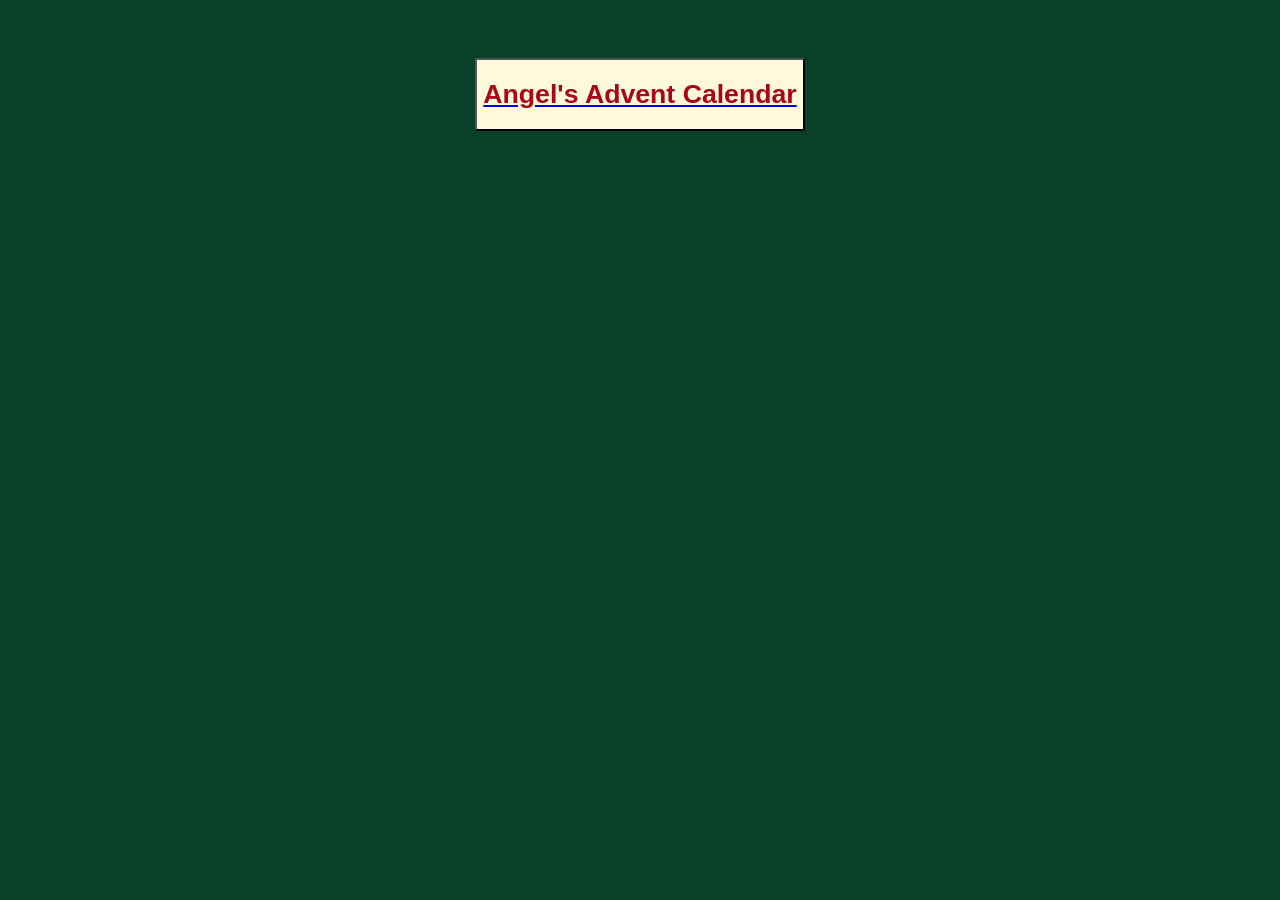
<file: index.html>
<!DOCTYPE html>
<html>
<meta charset="UTF-8">
<meta name="viewport" content="width=device-width, inital-scale=1">
<link rel="stylesheet" href="homepagestyle.css">

<body>
    <div class="wrapper">
        <a href="adventcalendar.html"><button class ="buttonstyle"><h1>Angel's Advent Calendar</h1></button></a>
    </div>
</body>
</html>
</file>
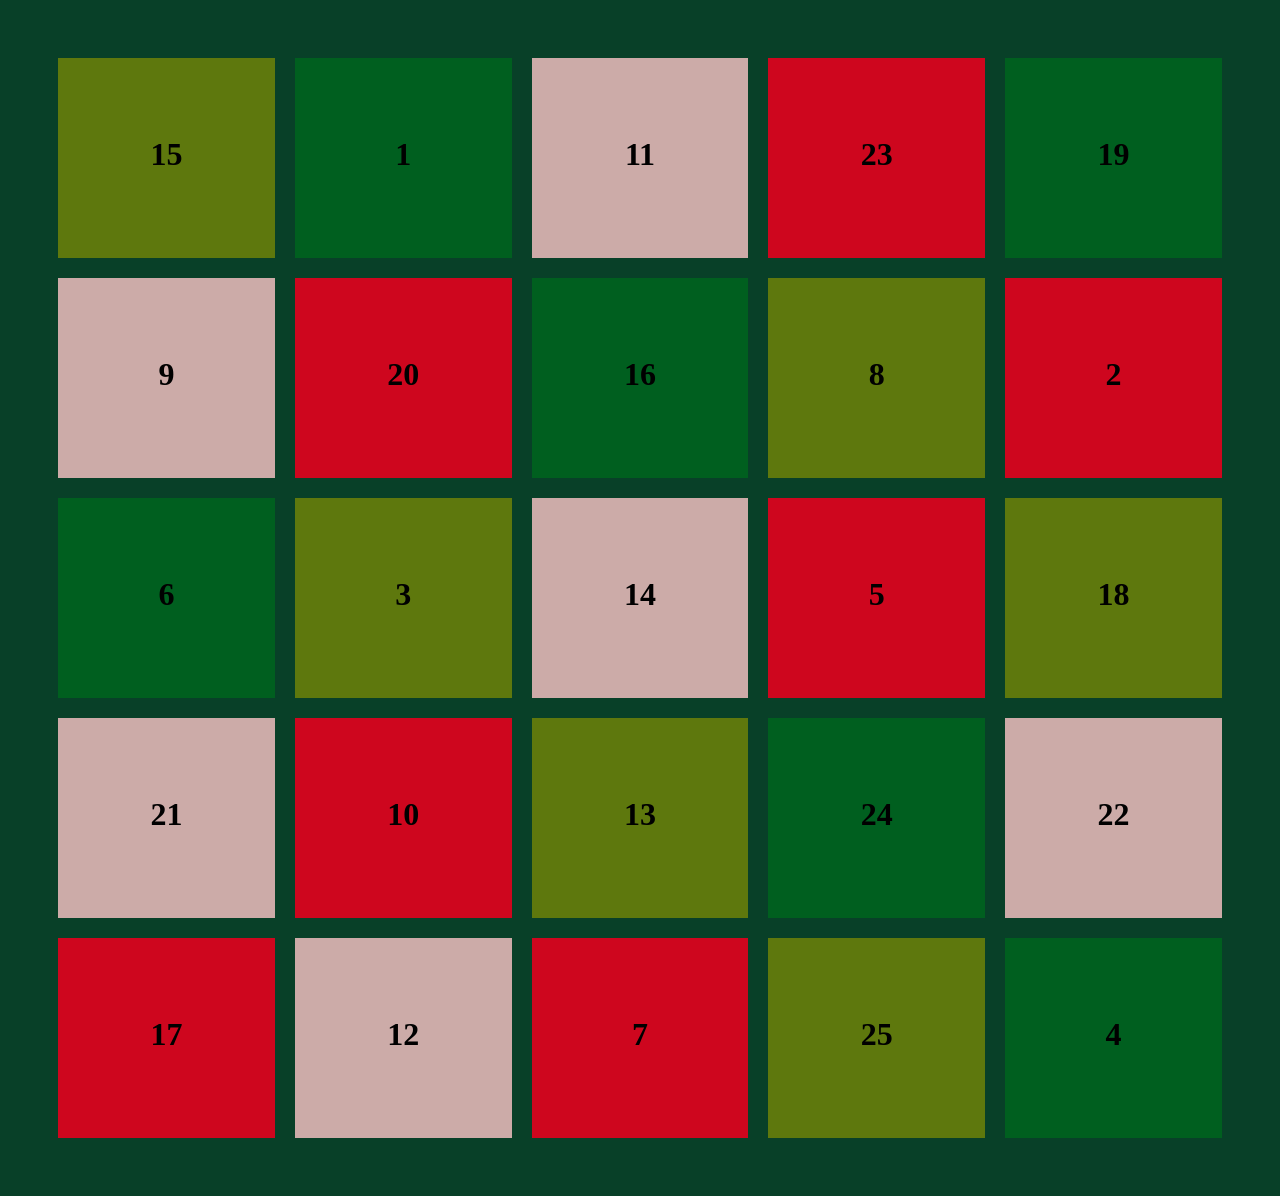
<file: adventcalendar.html>
<!DOCTYPE html>
<html>
<meta charset="UTF-8">
<meta name="viewport" content="width=device-width, inital-scale=1">
<link rel="stylesheet" href="adventcalendar.css">

<body>
    <div class ="container">
        <div class="flip-box1">
            <div class="flip-box-inner">
            <div class="flip-box-front1">
                <h1>15</h1>
            </div>
            <div class="flip-box-back">
                <h2>DO NOT LOOK OMG</h2>
            </div>
            </div>
        </div>
        <div class="flip-box1">
            <div class="flip-box-inner">
            <div class="flip-box-front4">
                <h1>1</h1>
            </div>
            <div class="flip-box-back">
                <h2>5 questions for your christmas present</h2>
            </div>
            </div>
        </div> 
        <div class="flip-box1">
            <div class="flip-box-inner">
            <div class="flip-box-front2">
                <h1>11</h1>
            </div>
            <div class="flip-box-back">
                <h2>you get to choose our second christmas movie</h2>
            </div>
            </div>
        </div> 
        <div class="flip-box1">
            <div class="flip-box-inner">
            <div class="flip-box-front3">
                <h1>23</h1>
            </div>
            <div class="flip-box-back">
                <h2>WRONG DATE!</h2>
            </div>
            </div>
        </div>
        <div class="flip-box1">
            <div class="flip-box-inner">
            <div class="flip-box-front4">
                <h1>19</h1>
            </div>
            <div class="flip-box-back">
                <h2>DUDE</h2>
            </div>
            </div>
        </div>  
    </div>
    <div class ="container">
        <div class="flip-box1">
            <div class="flip-box-inner">
            <div class="flip-box-front2">
                <h1>9</h1>
            </div>
            <div class="flip-box-back">
                <h2>choose which book presentation to get!</h2>
            </div>
            </div>
        </div>
        <div class="flip-box1">
            <div class="flip-box-inner">
            <div class="flip-box-front3">
                <h1>20</h1>
            </div>
            <div class="flip-box-back">
                <h2>SERIOUSLY?</h2>
            </div>
            </div>
        </div> 
        <div class="flip-box1">
            <div class="flip-box-inner">
            <div class="flip-box-front4">
                <h1>16</h1>
            </div>
            <div class="flip-box-back">
                <h2>JOKES I KNEW U WOULD</h2>
            </div>
            </div>
        </div> 
        <div class="flip-box1">
            <div class="flip-box-inner">
            <div class="flip-box-front1">
                <h1>8</h1>
            </div>
            <div class="flip-box-back">
                <h2>get treated as if its your birthday, can be very demanding :)</h2>
            </div>
            </div>
        </div>
        <div class="flip-box1">
            <div class="flip-box-inner">
            <div class="flip-box-front3">
                <h1>2</h1>
            </div>
            <div class="flip-box-back">
                <h2>Limited Edition: Anything Wish</h2>
            </div>
            </div>
        </div>  
    </div>
    <div class ="container">
        <div class="flip-box1">
            <div class="flip-box-inner">
            <div class="flip-box-front4">
                <h1>6</h1>
            </div>
            <div class="flip-box-back">
                <h2>Cute nice playlist</h2>
            </div>
            </div>
        </div>
        <div class="flip-box1">
            <div class="flip-box-inner">
            <div class="flip-box-front1">
                <h1>3</h1>
            </div>
            <div class="flip-box-back">
                <h2>A DnD request: an item, npc, or monster added! xoxo</h2>
            </div>
            </div>
        </div> 
        <div class="flip-box1">
            <div class="flip-box-inner">
            <div class="flip-box-front2">
                <h1>14</h1>
            </div>
            <div class="flip-box-back">
                <h2>R U STILL LOOKING?</h2>
            </div>
            </div>
        </div> 
        <div class="flip-box1">
            <div class="flip-box-inner">
            <div class="flip-box-front3">
                <h1>5</h1>
            </div>
            <div class="flip-box-back">
                <h2>10 free questions, no skips, have to answer :) </h2>
            </div>
            </div>
        </div>
        <div class="flip-box1">
            <div class="flip-box-inner">
            <div class="flip-box-front1">
                <h1>18</h1>
            </div>
            <div class="flip-box-back">
                <h2>IF YOU HAVENT IM PROUD</h2>
            </div>
            </div>
        </div>  
    </div>
    <div class ="container">
        <div class="flip-box1">
            <div class="flip-box-inner">
            <div class="flip-box-front2">
                <h1>21</h1>
            </div>
            <div class="flip-box-back">
                <h2>BUT ITS OKAY OTHERWISE :)</h2>
            </div>
            </div>
        </div>
        <div class="flip-box1">
            <div class="flip-box-inner">
            <div class="flip-box-front3">
                <h1>10</h1>
            </div>
            <div class="flip-box-back">
                <h2>a video tour of seaside</h2>
            </div>
            </div>
        </div> 
        <div class="flip-box1">
            <div class="flip-box-inner">
            <div class="flip-box-front1">
                <h1>13</h1>
            </div>
            <div class="flip-box-back">
                <h2>either destiny 2 or a way out gaming date ! </h2>
            </div>
            </div>
        </div> 
        <div class="flip-box1">
            <div class="flip-box-inner">
            <div class="flip-box-front4">
                <h1>24</h1>
            </div>
            <div class="flip-box-back">
                <h2>HUFF ANGRE MONKE</h2>
            </div>
            </div>
        </div>
        <div class="flip-box1">
            <div class="flip-box-inner">
            <div class="flip-box-front2">
                <h1>22</h1>
            </div>
            <div class="flip-box-back">
                <h2>NO LOOK</h2>
            </div>
            </div>
        </div>  
    </div>
    <div class ="container">
        <div class="flip-box1">
            <div class="flip-box-inner">
            <div class="flip-box-front3">
                <h1>17</h1>
            </div>
            <div class="flip-box-back">
                <h2>STOP</h2>
            </div>
            </div>
        </div>
        <div class="flip-box1">
            <div class="flip-box-inner">
            <div class="flip-box-front2">
                <h1>12</h1>
            </div>
            <div class="flip-box-back">
                <h2>christmas themed fruit video</h2>
            </div>
            </div>
        </div> 
        <div class="flip-box1">
            <div class="flip-box-inner">
            <div class="flip-box-front3">
                <h1>7</h1>
            </div>
            <div class="flip-box-back">
                <h2>Christmas Presentation!</h2>
            </div>
            </div>
        </div> 
        <div class="flip-box1">
            <div class="flip-box-inner">
            <div class="flip-box-front1">
                <h1>25</h1>
            </div>
            <div class="flip-box-back">
                <h2>NO LOOK</h2>
            </div>
            </div>
        </div>
        <div class="flip-box1">
            <div class="flip-box-inner">
            <div class="flip-box-front4">
                <h1>4</h1>
            </div>
            <div class="flip-box-back">
                <h2>New Keyboard!</h2>
            </div>
            </div>
        </div>  
    </div>
</body>
</html>
</file>
<file: homepagestyle.css>
body {
    background-color: #084028;
}

h1 {
    color: #aa0617;
    text-align: center;
}

.centre {
    margin: auto;
    width: 300px;
    height: 200px;
    z-index: 15;
    top: 50%;
    left: 50%;
}

.wrapper {
    text-align: center;
    padding-top: 50px;
}

.buttonstyle {
    margin: auto;
    display: block;
    background-color:cornsilk;
    outline-color: cornsilk;
    outline-width: 0;
}
</file>
<file: adventcalendar.css>
body {
    background-color: #084028;
    padding-top: 40px;
    padding-left: 40px;
    padding-bottom: 40px;
    padding-right: 40px;
}

.container {
    display: flex;
}


/* The flip box container - set the width and height to whatever you want. We have added the border property to demonstrate that the flip itself goes out of the box on hover (remove perspective if you don't want the 3D effect */
 .flip-box1 {
    background-color: transparent;
    width: 300px;
    height: 200px;
    /*border: 1px solid #f1f1f1; */
    perspective: 1000px; /* Remove this if you don't want the 3D effect */
    padding-top: 10px;
    padding-left: 10px;
    padding-bottom: 10px;
    padding-right: 10px;
    flex: 2;
  }
  
  /* This container is needed to position the front and back side */
  .flip-box-inner {
    position: relative;
    width: 100%;
    height: 100%;
    text-align: center;
    transition: transform 0.8s;
    transform-style: preserve-3d;
  }
  
  /* Do an horizontal flip when you move the mouse over the flip box container */
  .flip-box1:hover .flip-box-inner {
    transform: rotateY(180deg);
  }

  /* Position the front and back side */
  .flip-box-front1, .flip-box-back {
    position: absolute;
    width: 100%;
    height: 100%;
    -webkit-backface-visibility: hidden; /* Safari */
    backface-visibility: hidden;
  }

  .flip-box-front2, .flip-box-back {
    position: absolute;
    width: 100%;
    height: 100%;
    -webkit-backface-visibility: hidden; /* Safari */
    backface-visibility: hidden;
  }

  .flip-box-front3, .flip-box-back {
    position: absolute;
    width: 100%;
    height: 100%;
    -webkit-backface-visibility: hidden; /* Safari */
    backface-visibility: hidden;
  }

  .flip-box-front4, .flip-box-back {
    position: absolute;
    width: 100%;
    height: 100%;
    -webkit-backface-visibility: hidden; /* Safari */
    backface-visibility: hidden;
  }
  
  /* Style the front side */
  .flip-box-front1 {
    background-color: #5e780d;
    color: black;
    text-align: center;
    vertical-align: middle;
    line-height: 150px;
  }

  .flip-box-front2 {
    background-color: #ccaba8;
    color: black;
    text-align: center;
    vertical-align: middle;
    line-height: 150px;
  }

  .flip-box-front3 {
    background-color: #ce061e;
    color: black;
    text-align: center;
    vertical-align: middle;
    line-height: 150px;
  }

  .flip-box-front4 {
    background-color: #005f1f;
    color: black;
    text-align: center;
    vertical-align: middle;
    line-height: 150px;
  }
  
  /* Style the back side */
  .flip-box-back {
    background-color: #2f9e67;
    color: white;
    transform: rotateY(180deg);
  }
</file>
